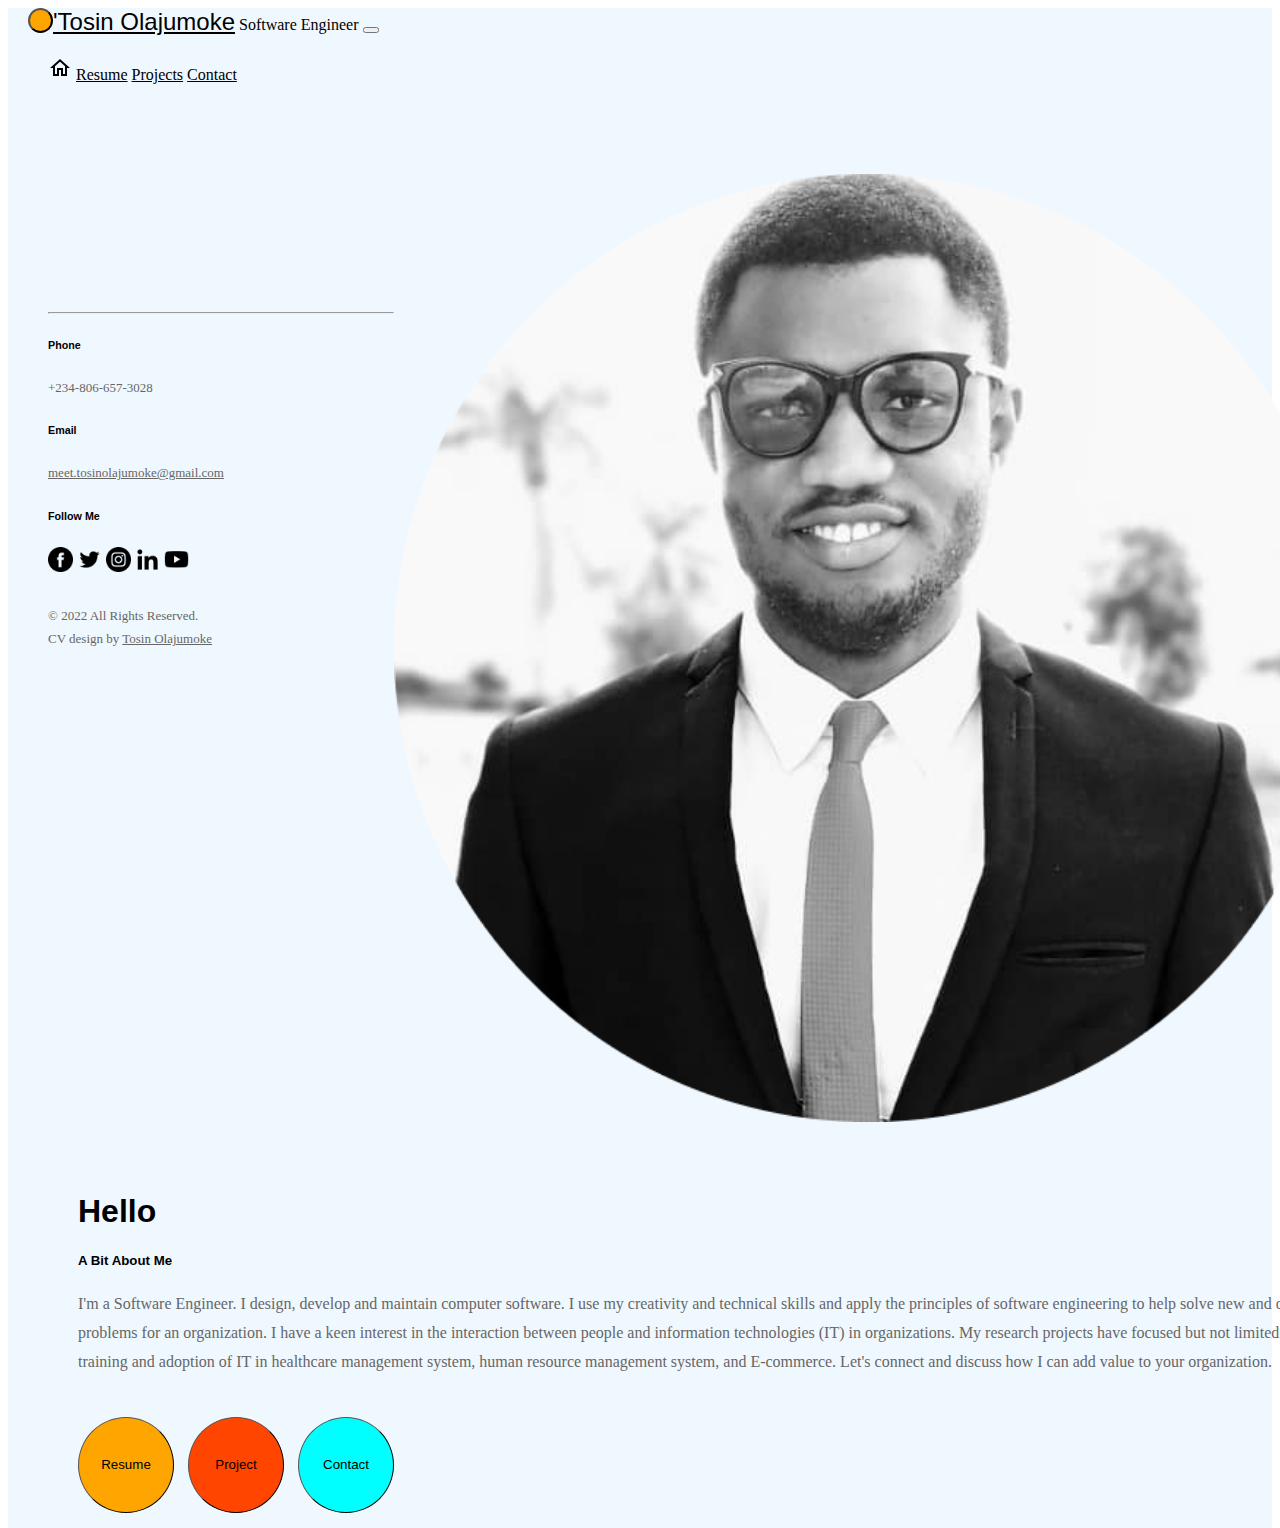
<file: index.html>
<!doctype html>
<html lang="en">
  <head>
    <meta charset="utf-8">
    <meta name="viewport" content="width=device-width, initial-scale=1">
    <title>Tosin's Personal CV</title>
    <link href="https://cdn.jsdelivr.net/npm/bootstrap@5.3.0-alpha3/dist/css/bootstrap.min.css" rel="stylesheet" integrity="sha384-KK94CHFLLe+nY2dmCWGMq91rCGa5gtU4mk92HdvYe+M/SXH301p5ILy+dN9+nJOZ" crossorigin="anonymous">
    <link rel="stylesheet" href="style.css">
    <link rel="icon" href="favicon/favicon (1).ico">
  </head>
  <body>
    <div id="navbar_section">
      <!-- navbar start-->

  <nav class="navbar navbar-expand-lg">
    <a class="navbar-brand" href="index.html"><button class="btn"></button>'Tosin Olajumoke</a> <span class="software">Software Engineer</span>
     <button class="navbar-toggler" type="button" data-bs-toggle="collapse" data-bs-target="#navbardown" aria-controls="navbardown" aria-expanded="false" aria-label="Toggle navigation">
       <span class="navbar-toggler-icon"></span>
     </button>
     <div class="collapse navbar-collapse" id="navbardown">
       <div class="navbar-nav">
         <a class="nav-link" href="index.html"><img src="images/home.png"></a>
         <a class="nav-link" href="resume.html">Resume</a>
         <a class="nav-link" href="project.html">Projects</a>
         <a class="nav-link" href="contact.html">Contact</a>
       </div>
     </div>
   </nav>


    
 
        <!-- navbar end-->
        <!-- header_section start-->
        <div class="header_section">
        <div class="row">
          <div class="col-lg-6">
            <div class="tosin_circle"><img src="images/tosin-circle.png"></div>
          </div>
            <div class="col-lg-6 about_me">
              <h1>Hello</h1>
              <h5>A Bit About Me</h5>
              <p>I'm a Software Engineer. I design, develop and maintain computer software. I use my creativity and technical skills and apply the principles of software engineering to help solve new and ongoing problems for an organization. I have a keen interest in the interaction between people and information technologies (IT) in organizations. 
              My research projects have focused but not limited to the training and adoption of IT in healthcare management system, human resource management system, and E-commerce. Let's connect and discuss how I can add value to your organization. </p>
              <div class="button">
                <a href="resume.html"><button class="button1">Resume</button></a>
                <a href="project.html"><button class="button2">Project</button></a>
                <a href="contact.html"><button class="button3">Contact</button></a>
              </div>  
                
          </div>
        </div>
      </div>
     <!-- header_section end-->
      <!-- footer_section start-->
      <div class="footer_section">
        <hr>
        <div class="container">
             <div class="row mt-5">
          <div class="col-lg-3">
            <h6>Phone</h6>
            <p>+234-806-657-3028</p>
          </div>
          <div class="col-lg-3">
            <h6>Email</h6>
            <p><a href="contact.html">meet.tosinolajumoke@gmail.com</a></p>
          </div>
          <div class="col-lg-3">
            <h6>Follow Me</h6>
            <div class="social_box">
              <a href="https://www.facebook.com/olajumoke.tosin"><img src="images/facebook.png"></a>
              <a href="https://twitter.com/Olajumo50900053?t=_SOUyVIl3yhfjGG_K3geZA&s=09"><img src="images/twitter.png"></a>
              <a href="https://www.instagram.com/meet_tosinolajumoke"><img src="images/instagram.png"></a>
              <a href="https://www.linkedin.com/in/tosin-olajumoke"><img src="images/linkedin.png"></a>
              <a href="https://www.youtube.com/channel/UCHUY4U6YUAUj_shK5JjnF3w"><img src="images/youtube.png"></a>
            </div>
          </div>
          <div class="col-lg-3">
            <p>© 2022  All Rights Reserved.<br> CV design by <a href="index.html">Tosin Olajumoke</a></p>
          </div>
        </div>
      </div>
    </div>
      <!-- footer_section end-->
    </div>
   
    



    <script src="https://cdn.jsdelivr.net/npm/bootstrap@5.3.0-alpha3/dist/js/bootstrap.bundle.min.js" integrity="sha384-ENjdO4Dr2bkBIFxQpeoTz1HIcje39Wm4jDKdf19U8gI4ddQ3GYNS7NTKfAdVQSZe" crossorigin="anonymous"></script>
  </body>
</html>
</file>
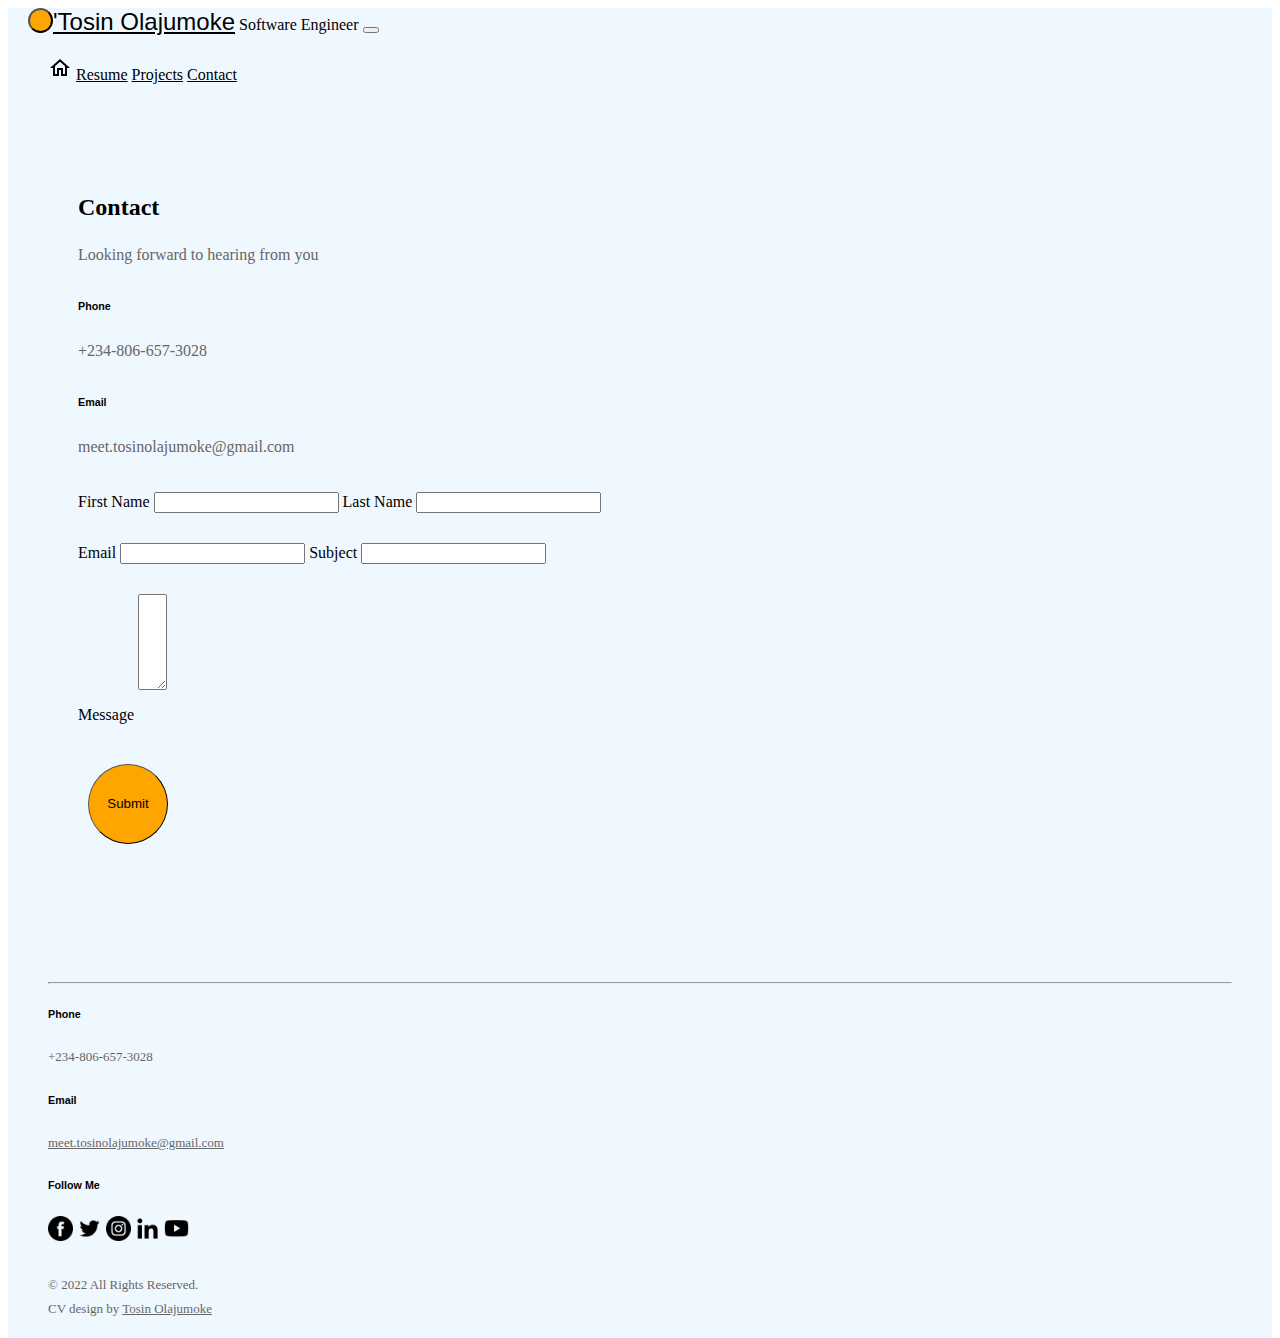
<file: contact.html>
<!doctype html>
<html lang="en">
  <head>
    <meta charset="utf-8">
    <meta name="viewport" content="width=device-width, initial-scale=1">
    <title>Tosin's Personal CV</title>
    <link href="https://cdn.jsdelivr.net/npm/bootstrap@5.3.0-alpha3/dist/css/bootstrap.min.css" rel="stylesheet" integrity="sha384-KK94CHFLLe+nY2dmCWGMq91rCGa5gtU4mk92HdvYe+M/SXH301p5ILy+dN9+nJOZ" crossorigin="anonymous">
    <link rel="stylesheet" href="style.css">
    <link rel="icon" href="favicon/favicon (1).ico">
  </head>
  <body>
    <div id="navbar_section">
      <!-- navbar start-->
      <nav class="navbar navbar-expand-lg">
       <a class="navbar-brand" href="index.html"><button class="btn"></button>'Tosin Olajumoke</a> <span class="software">Software Engineer</span>
        <button class="navbar-toggler" type="button" data-bs-toggle="collapse" data-bs-target="#navbardown" aria-controls="navbardown" aria-expanded="false" aria-label="Toggle navigation">
          <span class="navbar-toggler-icon"></span>
        </button>
        <div class="collapse navbar-collapse" id="navbardown">
          <div class="navbar-nav">
            <a class="nav-link" href="index.html"><img src="images/home.png"></a>
            <a class="nav-link" href="resume.html">Resume</a>
            <a class="nav-link" href="project.html">Projects</a>
            <a class="nav-link" href="contact.html">Contact</a>
          </div>
        </div>
      </nav>
<!-- navbar end-->

<!-- contact section start -->
   <div id="contact_section">
    <div class="row">
      <div class="col-lg-4">
        <h2>Contact</h2>
        <p>Looking forward to hearing from you</p>
        <h6>Phone</h6>
        <p>+234-806-657-3028</p>
        <h6>Email</h6>
        <p>meet.tosinolajumoke@gmail.com</p>
      </div>
      
      <div class="col-lg-8">
        <div class="row mt-5">
          <div class="col-lg-4">
            <form action="mailto:meet.tosinolajumoke@gmail.com" method="post" enctype="text/plain">
              <label for="firstName">First Name</label>
            <input type="text" name="Yourfirstname"class="form-control" id="firstName">
            <label for="lastname">Last Name</label>
            <input type="text" name="Yourlastname"class="form-control"id="lastname">
          </div>
          <div class="col-lg-4">
            <label for="Email">Email</label>
           <input type="email" name="Youremailname" class="form-control" id="Email">
           <label for="Subject">Subject</label>
           <input type="text" name="Yoursubject" class="form-control" id="Subject">
          </div>
          <div class="message">
            <label for="message">Message</label>
            <textarea name="Yourmessage"class="form-control" rows="6" cols="1"id="message"></textarea>
          </div>            
          <button class="button1" input type="submit"><a>Submit</a></button>
            </form>
            
        </div>
      </div>
    </div>
  </div>
<!-- contact section end -->

 <!-- footer_section start-->
 <div class="footer_section">
    <hr>
    <div class="container">
         <div class="row mt-5">
      <div class="col-lg-3 md-2">
        <h6>Phone</h6>
        <p>+234-806-657-3028</p>
      </div>
      <div class="col-lg-3 md-2">
        <h6>Email</h6>
        <p><a href="contact.html">meet.tosinolajumoke@gmail.com</a></p>
      </div>
      <div class="col-lg-3 md-2">
        <h6>Follow Me</h6>
        <div class="social_box">
          <a href="https://www.facebook.com/olajumoke.tosin"><img src="images/facebook.png"></a>
          <a href="https://twitter.com/Olajumo50900053?t=_SOUyVIl3yhfjGG_K3geZA&s=09"><img src="images/twitter.png"></a>
          <a href="https://www.instagram.com/meet_tosinolajumoke"><img src="images/instagram.png"></a>
          <a href="https://www.linkedin.com/in/tosin-olajumoke"><img src="images/linkedin.png"></a>
          <a href="https://www.youtube.com/channel/UCHUY4U6YUAUj_shK5JjnF3w"><img src="images/youtube.png"></a>
        </div>
      </div>
      <div class="col-lg-3 md-2">
        <p>© 2022  All Rights Reserved.<br> CV design by <a href="index.html">Tosin Olajumoke</a></p>
      </div>
    </div>
  </div>
</div>
  <!-- footer_section end-->
</div>





<script src="https://cdn.jsdelivr.net/npm/bootstrap@5.3.0-alpha3/dist/js/bootstrap.bundle.min.js" integrity="sha384-ENjdO4Dr2bkBIFxQpeoTz1HIcje39Wm4jDKdf19U8gI4ddQ3GYNS7NTKfAdVQSZe" crossorigin="anonymous"></script>
</body>
</html>
</file>
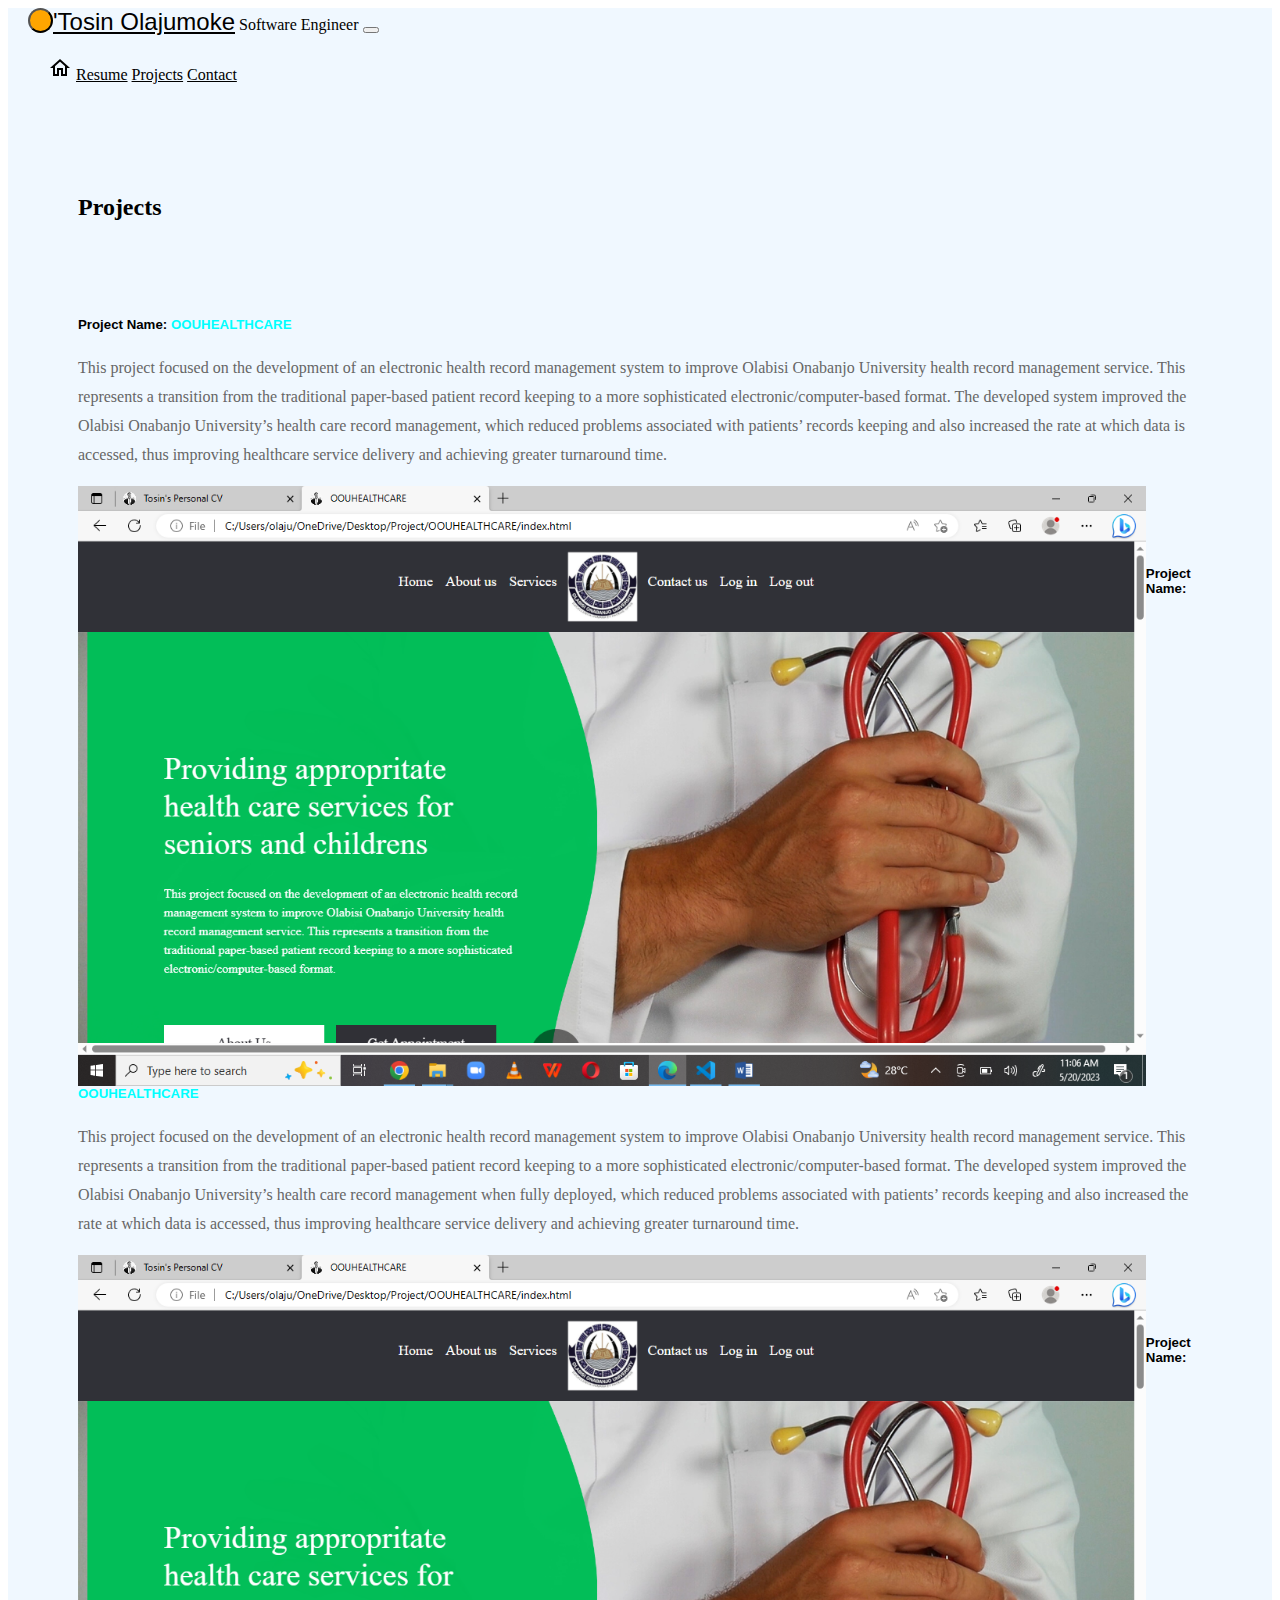
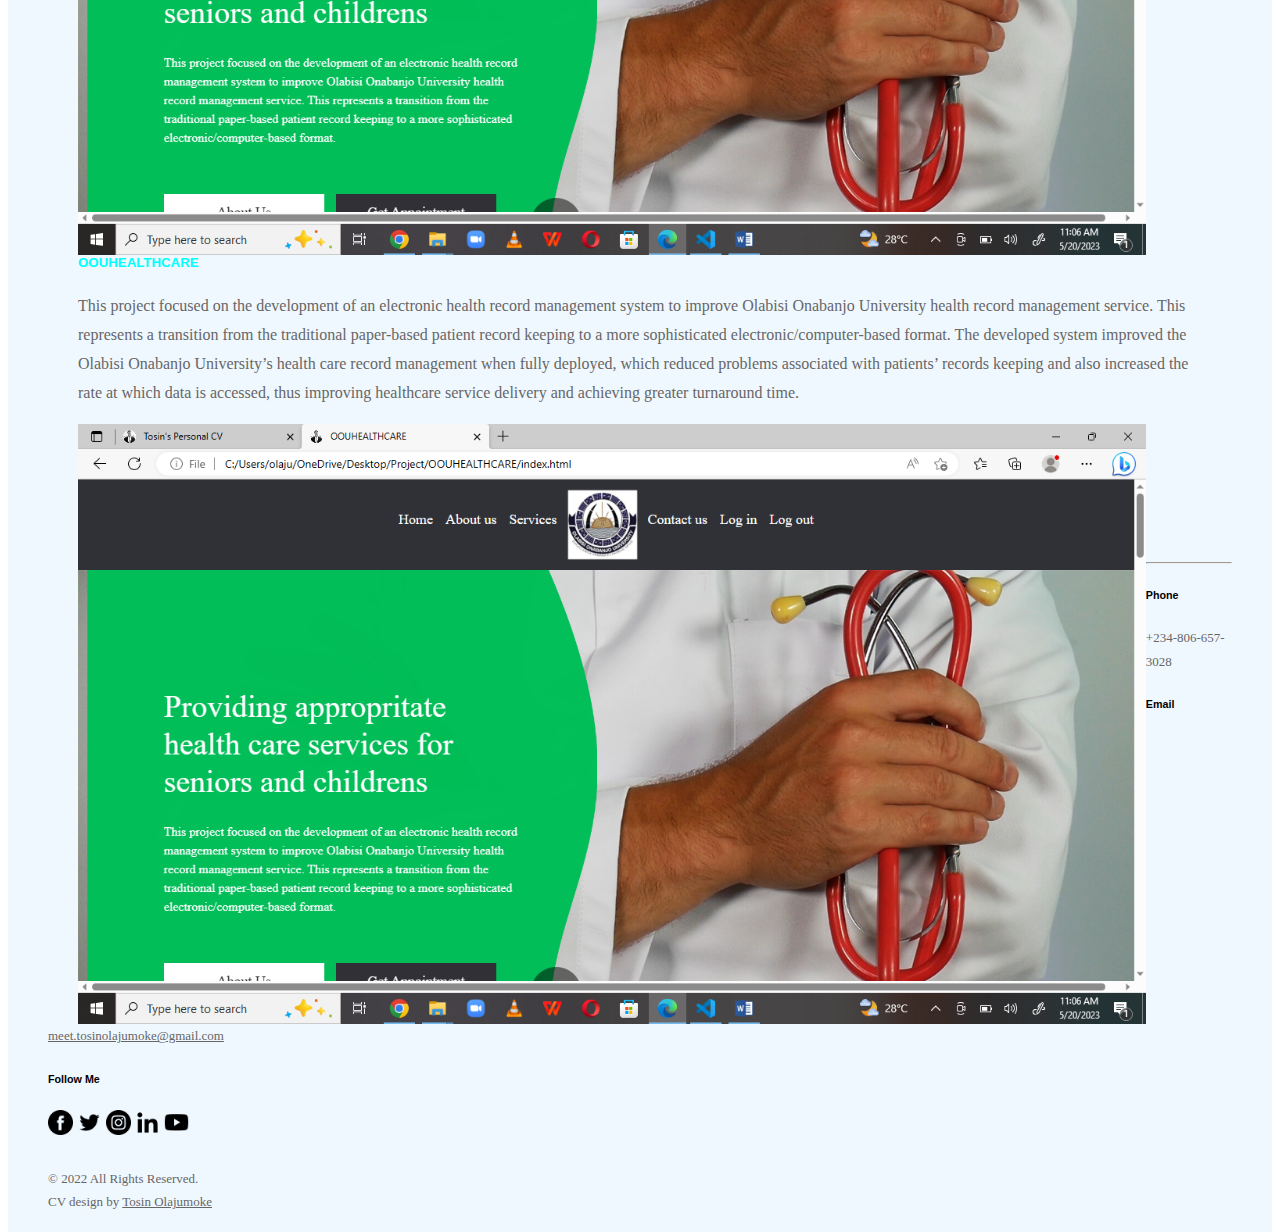
<file: project.html>
<!doctype html>
<html lang="en">
  <head>
    <meta charset="utf-8">
    <meta name="viewport" content="width=device-width, initial-scale=1">
    <title>Tosin's Personal CV</title>
    <link href="https://cdn.jsdelivr.net/npm/bootstrap@5.3.0-alpha3/dist/css/bootstrap.min.css" rel="stylesheet" integrity="sha384-KK94CHFLLe+nY2dmCWGMq91rCGa5gtU4mk92HdvYe+M/SXH301p5ILy+dN9+nJOZ" crossorigin="anonymous">
    <link rel="stylesheet" href="style.css">
    <link rel="icon" href="favicon/favicon (1).ico">
  </head>
  <body>
    <div id="navbar_section">
      <!-- navbar start-->
      <nav class="navbar navbar-expand-lg">
       <a class="navbar-brand" href="index.html"><button class="btn"></button>'Tosin Olajumoke</a> <span class="software">Software Engineer</span>
        <button class="navbar-toggler" type="button" data-bs-toggle="collapse" data-bs-target="#navbardown" aria-controls="navbardown" aria-expanded="false" aria-label="Toggle navigation">
          <span class="navbar-toggler-icon"></span>
        </button>
        <div class="collapse navbar-collapse" id="navbardown">
          <div class="navbar-nav">
            <a class="nav-link" href="index.html"><img src="images/home.png"></a>
            <a class="nav-link" href="resume.html">Resume</a>
            <a class="nav-link" href="project.html">Projects</a>
            <a class="nav-link" href="contact.html">Contact</a>
          </div>
        </div>
      </nav>
 <!-- navbar end-->

 <!-- project section start -->
      <div id="project_section">
        <h2>Projects</h2>
        <div class="row ps">
            <div class="col-lg-6">
                <h5>Project Name:<a href="#"> OOUHEALTHCARE</a></h5>
                <p>This project focused on the development of an electronic health record management system to improve 
                    Olabisi Onabanjo University health record management service. This represents a transition from the 
                    traditional paper-based patient record keeping to a more sophisticated electronic/computer-based format.
                    The developed system improved the Olabisi Onabanjo University’s health care record management, which reduced problems associated
                    with patients’ records keeping and also increased the rate at which data is accessed, thus improving healthcare
                    service delivery and achieving greater turnaround time. </p>
            </div>
            <div class="col-lg-6">
                <a href="#"><img src="images/oouhealthcare.png" width="95%"></a>
            </div>
        </div>
        <div class="row ps">
            <div class="col-lg-6">
                <h5>Project Name:<a href="#"> OOUHEALTHCARE</a></h5>
                <p>This project focused on the development of an electronic health record management system to improve 
                    Olabisi Onabanjo University health record management service. This represents a transition from the 
                    traditional paper-based patient record keeping to a more sophisticated electronic/computer-based format.
                    The developed system improved the Olabisi Onabanjo University’s health care record management when fully deployed, which reduced problems associated
                    with patients’ records keeping and also increased the rate at which data is accessed, thus improving healthcare
                    service delivery and achieving greater turnaround time. </p>
            </div>
            <div class="col-lg-6">
                <a href="#"><img src="images/oouhealthcare.png" width="95%"></a>
            </div>
           
        </div>
        <div class="row">
            <div class="col-lg-6">
                <h5>Project Name:<a href="#"> OOUHEALTHCARE</a></h5>
                <p>This project focused on the development of an electronic health record management system to improve 
                    Olabisi Onabanjo University health record management service. This represents a transition from the 
                    traditional paper-based patient record keeping to a more sophisticated electronic/computer-based format.
                    The developed system improved the Olabisi Onabanjo University’s health care record management when fully deployed, which reduced problems associated
                    with patients’ records keeping and also increased the rate at which data is accessed, thus improving healthcare
                    service delivery and achieving greater turnaround time. </p>
            </div>
            <div class="col-lg-6">
                <a href="#"><img src="images/oouhealthcare.png" width="95%"></a>
            </div>
            
        </div>
      </div>
 <!-- project section end -->
        
 <!-- footer_section start-->
 <div class="footer_section">
    <hr>
    <div class="container">
         <div class="row mt-5">
      <div class="col-lg-3 md-2">
        <h6>Phone</h6>
        <p>+234-806-657-3028</p>
      </div>
      <div class="col-lg-3 md-2">
        <h6>Email</h6>
        <p><a href="contact.html">meet.tosinolajumoke@gmail.com</a></p>
      </div>
      <div class="col-lg-3 md-2">
        <h6>Follow Me</h6>
        <div class="social_box">
          <a href="https://www.facebook.com/olajumoke.tosin"><img src="images/facebook.png"></a>
          <a href="https://twitter.com/Olajumo50900053?t=_SOUyVIl3yhfjGG_K3geZA&s=09"><img src="images/twitter.png"></a>
          <a href="https://www.instagram.com/meet_tosinolajumoke"><img src="images/instagram.png"></a>
          <a href="https://www.linkedin.com/in/tosin-olajumoke"><img src="images/linkedin.png"></a>
          <a href="https://www.youtube.com/channel/UCHUY4U6YUAUj_shK5JjnF3w"><img src="images/youtube.png"></a>
        </div>
      </div>
      <div class="col-lg-3 md-2">
        <p>© 2022  All Rights Reserved.<br> CV design by <a href="index.html">Tosin Olajumoke</a></p>
      </div>
    </div>
  </div>
</div>
  <!-- footer_section end-->
</div>





<script src="https://cdn.jsdelivr.net/npm/bootstrap@5.3.0-alpha3/dist/js/bootstrap.bundle.min.js" integrity="sha384-ENjdO4Dr2bkBIFxQpeoTz1HIcje39Wm4jDKdf19U8gI4ddQ3GYNS7NTKfAdVQSZe" crossorigin="anonymous"></script>
</body>
</html>
</file>
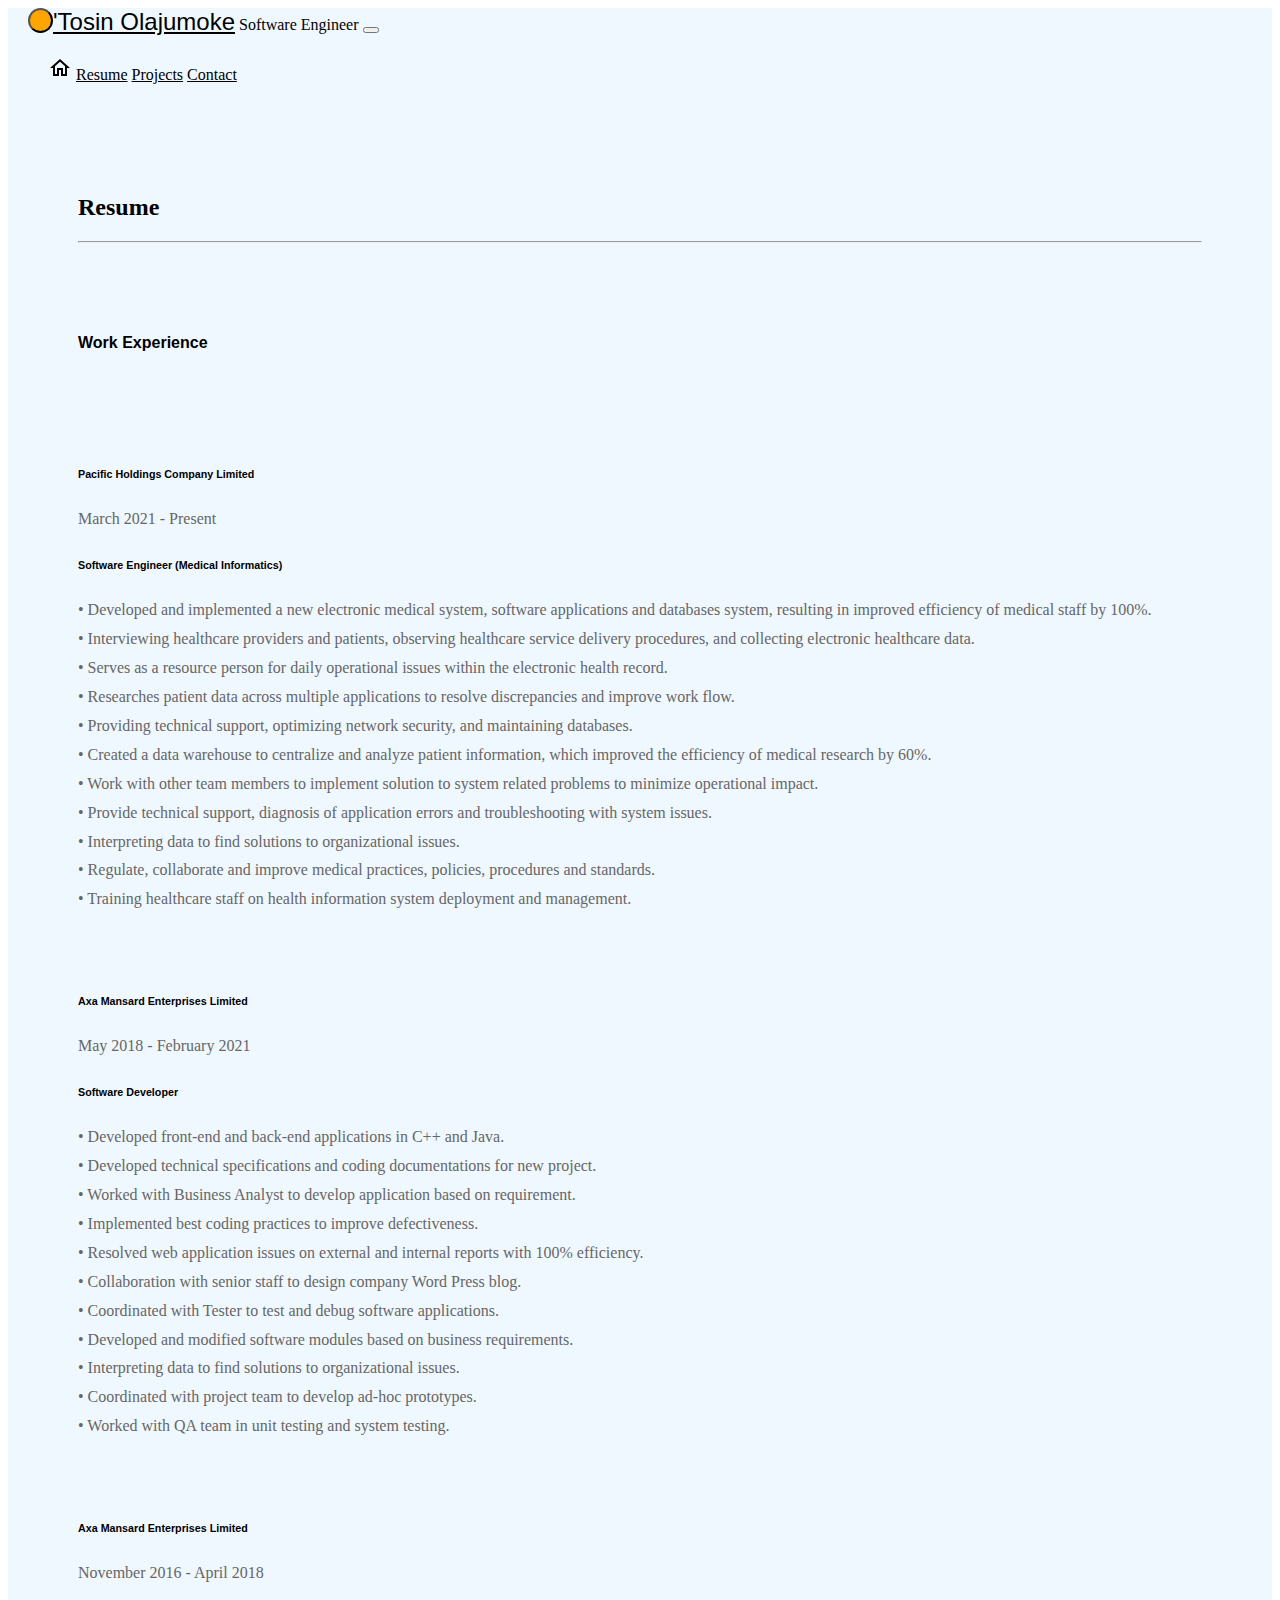
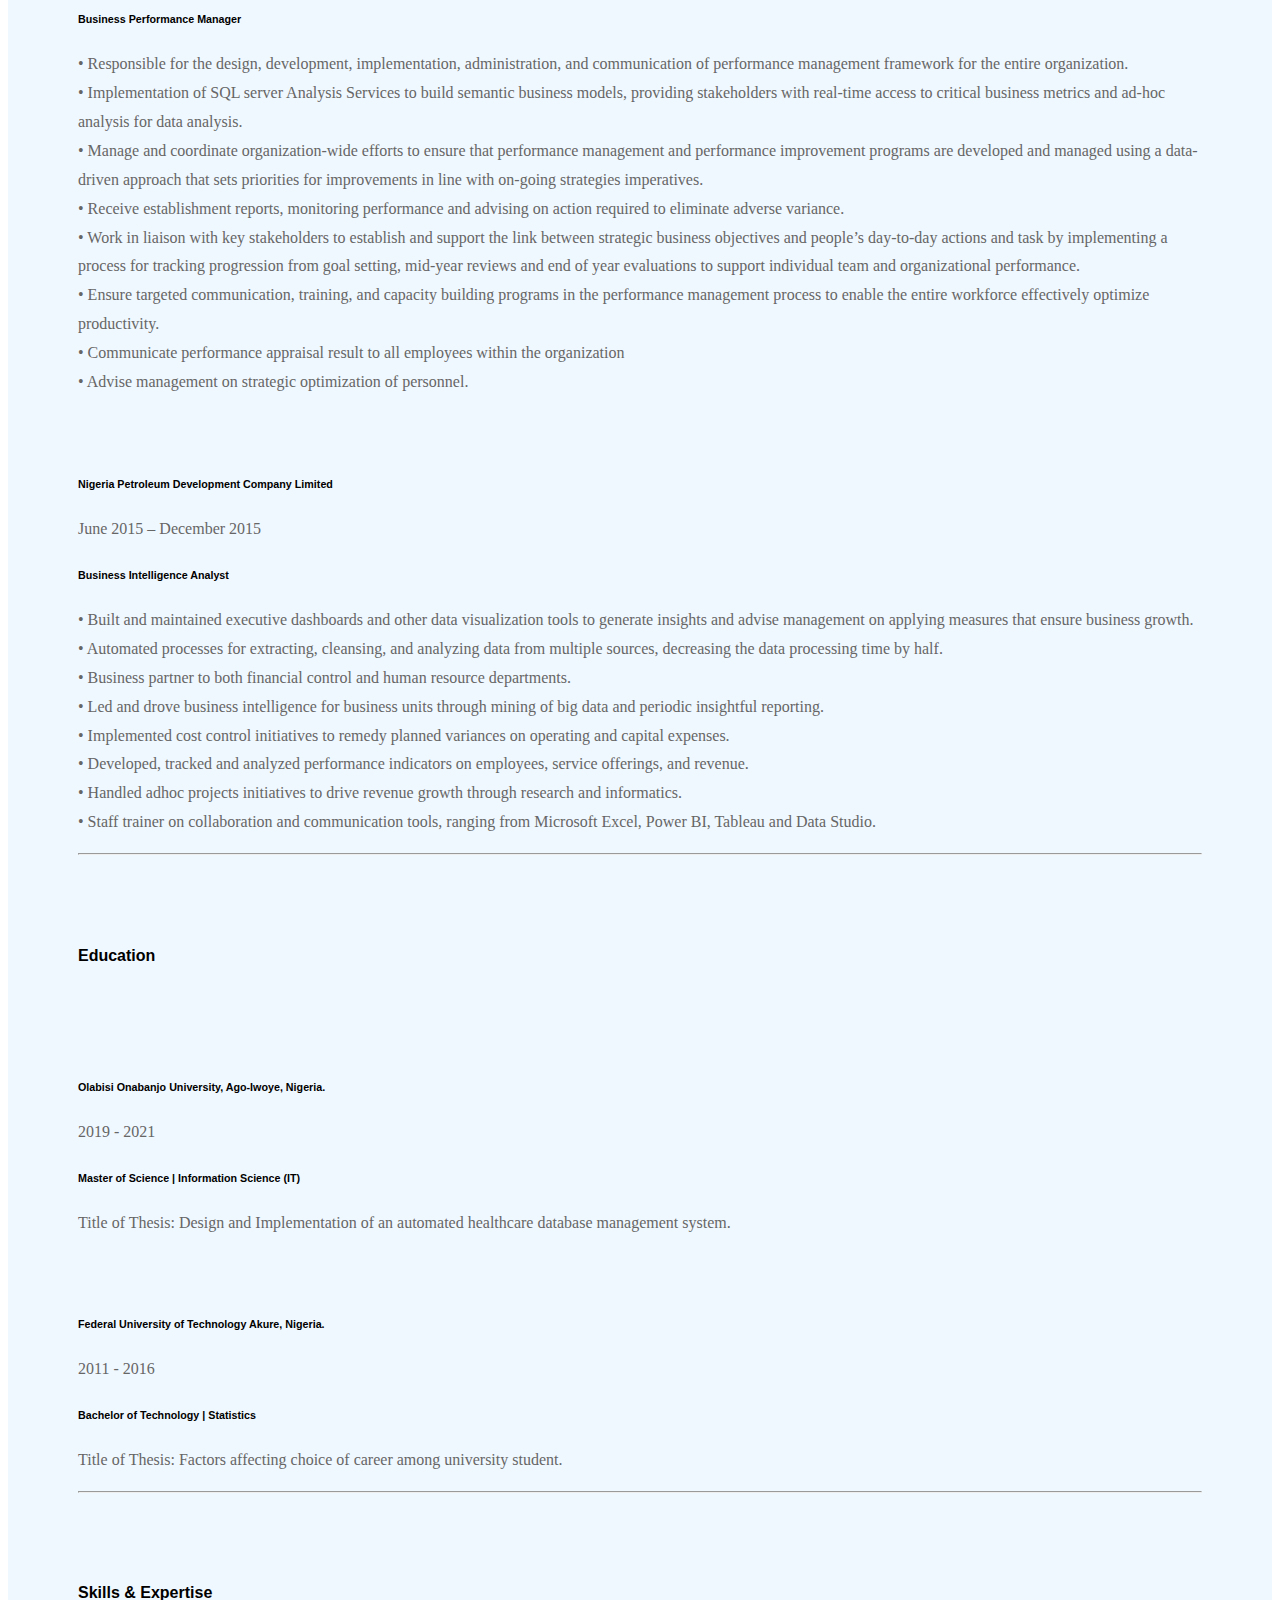
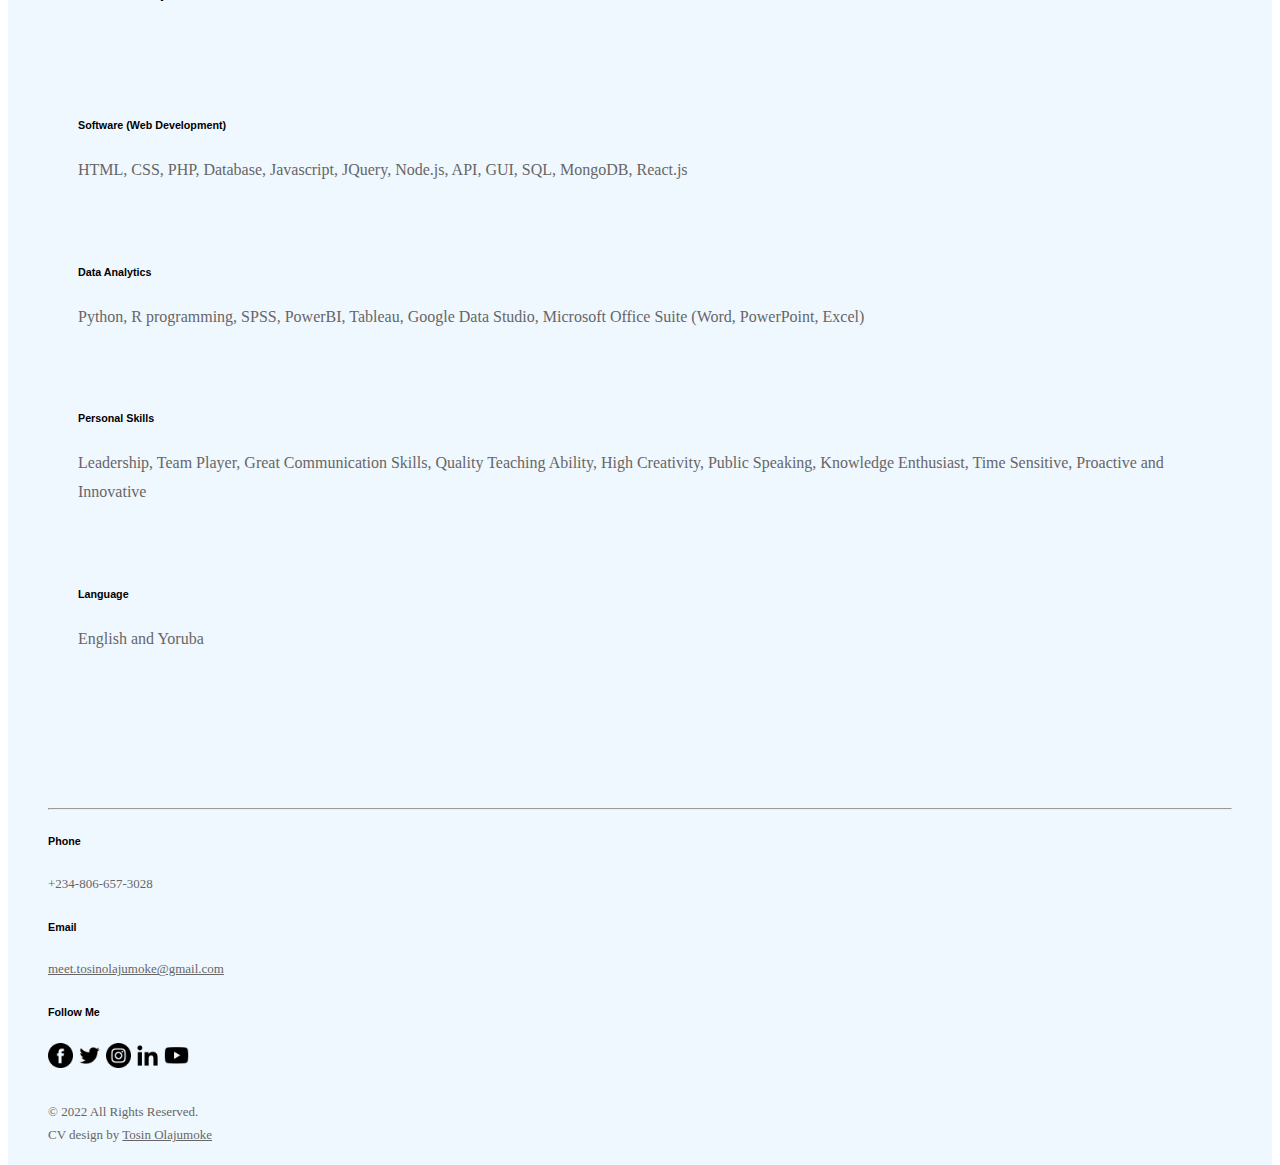
<file: resume.html>
<!doctype html>
<html lang="en">
  <head>
    <meta charset="utf-8">
    <meta name="viewport" content="width=device-width, initial-scale=1">
    <title>Tosin's Personal CV</title>
    <link href="https://cdn.jsdelivr.net/npm/bootstrap@5.3.0-alpha3/dist/css/bootstrap.min.css" rel="stylesheet" integrity="sha384-KK94CHFLLe+nY2dmCWGMq91rCGa5gtU4mk92HdvYe+M/SXH301p5ILy+dN9+nJOZ" crossorigin="anonymous">
    <link rel="stylesheet" href="style.css">
    <link rel="icon" href="favicon/favicon (1).ico">
  </head>
  <body>
    <div id="navbar_section">
      <!-- navbar start-->
      <nav class="navbar navbar-expand-lg">
       <a class="navbar-brand" href="index.html"><button class="btn"></button>'Tosin Olajumoke</a> <span class="software">Software Engineer</span>
        <button class="navbar-toggler" type="button" data-bs-toggle="collapse" data-bs-target="#navbardown" aria-controls="navbardown" aria-expanded="false" aria-label="Toggle navigation">
          <span class="navbar-toggler-icon"></span>
        </button>
        <div class="collapse navbar-collapse" id="navbardown">
          <div class="navbar-nav">
            <a class="nav-link" href="index.html"><img src="images/home.png"></a>
            <a class="nav-link" href="resume.html">Resume</a>
            <a class="nav-link" href="project.html">Projects</a>
            <a class="nav-link" href="contact.html">Contact</a>
          </div>
        </div>
      </nav>
<!-- navbar end-->

<!-- resumesection start -->
<div id="resume_section">
    <h2>Resume</h2>
    <hr>
    <h4>Work Experience</h4>
    <div class="row">
        <div class="col-lg-3">
            <h6>Pacific Holdings Company Limited</h6>
        </div>
            
                <div class="col-lg-2">
                    <p>March 2021 - Present</p>
                </div>
                <div class="col-lg-7">
                    <h6>Software Engineer (Medical Informatics)</h6>
                     <p>• Developed and implemented a new electronic medical system, software applications and databases system, resulting in improved efficiency of medical staff by 100%.<br>
                    •	Interviewing healthcare providers and patients, observing healthcare service delivery procedures, and collecting electronic healthcare data.<br> 
                    •	Serves as a resource person for daily operational issues within the electronic health record.<br>
                    •	Researches patient data across multiple applications to resolve discrepancies and improve work flow.<br> 
                    •	Providing technical support, optimizing network security, and maintaining databases.<br>
                    •	Created a data warehouse to centralize and analyze patient information, which improved the efficiency of medical research by 60%.<br>
                    •	Work with other team members to implement solution to system related problems to minimize operational impact.<br>
                    •	Provide technical support, diagnosis of application errors and troubleshooting with system issues.<br>
                    •	Interpreting data to find solutions to organizational issues.<br>
                    •	Regulate, collaborate and improve medical practices, policies, procedures and standards.<br>
                    •	Training healthcare staff on health information system deployment and management.<br>
                    </p>
                </div>
         
    </div>
    <div class="row">
        <div class="col-lg-3">
            <h6>Axa Mansard Enterprises Limited</h6>
        </div>
        
        <div class="col-lg-2">
           <p>May 2018 - February 2021</p>
         </div>
         <div class="col-lg-7">
            <h6>Software Developer</h6>
                <p>• Developed front-end and back-end applications in C++ and Java.<br>
                •	Developed technical specifications and coding documentations for new project.<br> 
                •	Worked with Business Analyst to develop application based on requirement.<br>
                •	Implemented best coding practices to improve defectiveness.<br> 
                •	Resolved web application issues on external and internal reports with 100% efficiency.<br>
                •	Collaboration with senior staff to design company Word Press blog.<br>
                •	Coordinated with Tester to test and debug software applications.<br>
                •	Developed and modified software modules based on business requirements.<br>
                •	Interpreting data to find solutions to organizational issues.<br>
                •	Coordinated with project team to develop ad-hoc prototypes.<br>
                •	Worked with QA team in unit testing and system testing.<br></p>
          </div>
        
    </div>
    <div class="row">
        <div class="col-lg-3">
            <h6>Axa Mansard Enterprises Limited</h6>
        </div>
       
        <div class="col-lg-2">
           <p>November 2016 - April 2018</p>
         </div>
         <div class="col-lg-7">
            <h6>Business Performance Manager</h6>
                <p>•	Responsible for the design, development, implementation, administration, and communication of performance management framework for the entire organization.<br>
                    •	Implementation of SQL server Analysis Services to build semantic business models, providing stakeholders with real-time access to critical business metrics and ad-hoc analysis for data analysis.<br>
                    •	Manage and coordinate organization-wide efforts to ensure that performance management and performance improvement programs are developed and managed using a data-driven approach that sets priorities for improvements in line with on-going strategies imperatives.<br>
                    •	Receive establishment reports, monitoring performance and advising on action required to eliminate adverse variance.<br>
                    •	Work in liaison with key stakeholders to establish and support the link between strategic business objectives and people’s day-to-day actions and task by implementing a process for tracking progression from goal setting, mid-year reviews and end of year evaluations to support individual team and organizational performance.<br>
                    •	Ensure targeted communication, training, and capacity building programs in the performance management process to enable the entire workforce effectively optimize productivity.<br>
                    •	Communicate performance appraisal result to all employees within the organization<br>
                    •	Advise management on strategic optimization of personnel.<br></p>
          </div>
       
    </div>
    <div class="row">
        <div class="col-lg-3">
            <h6>Nigeria Petroleum Development Company Limited</h6>
        </div>
        <div class="col-lg-2">
           <p>June 2015 – December 2015</p>
         </div>
         <div class="col-lg-7">
            <h6>Business Intelligence Analyst </h6>
                <p>•	Built and maintained executive dashboards and other data visualization tools to generate insights and advise management on applying measures that ensure business growth.<br>
                    •	Automated processes for extracting, cleansing, and analyzing data from multiple sources, decreasing the data processing time by half.<br>
                    •	Business partner to both financial control and human resource departments.<br>
                    •	Led and drove business intelligence for business units through mining of big data and periodic insightful reporting.<br>
                    •	Implemented cost control initiatives to remedy planned variances on operating and capital expenses.<br>
                    •	Developed, tracked and analyzed performance indicators on employees, service offerings, and revenue.<br>
                    •	Handled adhoc projects initiatives to drive revenue growth through research and informatics.<br>
                    •	Staff trainer on collaboration and communication tools, ranging from Microsoft Excel, Power BI, Tableau and Data Studio.<br></p>
          </div>
    </div>
    <hr>
    <h4>Education</h4>
    <div class="row">
        <div class="col-lg-5">
            <h6>Olabisi Onabanjo University, Ago-Iwoye, Nigeria.</h6>
        </div>
        <div class="col-lg-2">
           <p>2019 - 2021</p>
         </div>
         <div class="col-lg-5">
            <h6>Master of Science | Information Science (IT)</h6>
                <p>Title of Thesis: Design and Implementation of an automated healthcare database management system.</p>
          </div>
    </div>
    <div class="row">
        <div class="col-lg-5">
            <h6>Federal University of Technology Akure, Nigeria.</h6>
        </div>
        <div class="col-lg-2">
           <p>2011 - 2016</p>
         </div>
         <div class="col-lg-5">
            <h6>Bachelor of Technology | Statistics</h6>
                <p>Title of Thesis: Factors affecting choice of career among university student.</p>
          </div>
    </div>
    <hr>
    <h4>Skills & Expertise</h4>
    <div class="row">
        <div class="col-lg-6">
            <h6>Software (Web Development)</h6>
        </div>
        <div class="col-lg-6">
           <p>HTML, CSS, PHP, Database, Javascript, JQuery, Node.js, API, GUI, SQL, MongoDB, React.js</p>
         </div>
     </div>
     <div class="row">
        <div class="col-lg-6">
            <h6>Data Analytics</h6>
        </div>
        <div class="col-lg-6">
           <p>Python, R programming, SPSS, PowerBI, Tableau, Google Data Studio, Microsoft Office Suite (Word, PowerPoint, Excel)</p>
         </div>
     </div>
     <div class="row">
        <div class="col-lg-6">
            <h6>Personal Skills</h6>
        </div>
        <div class="col-lg-6">
           <p>Leadership, Team Player, Great Communication Skills, Quality Teaching Ability, High Creativity, Public Speaking, Knowledge Enthusiast, Time Sensitive, Proactive and Innovative</p>
         </div>
     </div>
     <div class="row">
        <div class="col-lg-6">
            <h6>Language</h6>
        </div>
        <div class="col-lg-6">
           <p>English and Yoruba</p>
         </div>
     </div>
</div>
 <!-- resume section end -->
        
 <!-- footer_section start-->
 <div class="footer_section">
    <hr>
    <div class="container">
         <div class="row mt-5">
      <div class="col-lg-3 md-2">
        <h6>Phone</h6>
        <p>+234-806-657-3028</p>
      </div>
      <div class="col-lg-3 md-2">
        <h6>Email</h6>
        <p><a href="contact.html">meet.tosinolajumoke@gmail.com</a></p>
      </div>
      <div class="col-lg-3 md-2">
        <h6>Follow Me</h6>
        <div class="social_box">
          <a href="https://www.facebook.com/olajumoke.tosin"><img src="images/facebook.png"></a>
          <a href="https://twitter.com/Olajumo50900053?t=_SOUyVIl3yhfjGG_K3geZA&s=09"><img src="images/twitter.png"></a>
          <a href="https://www.instagram.com/meet_tosinolajumoke"><img src="images/instagram.png"></a>
          <a href="https://www.linkedin.com/in/tosin-olajumoke"><img src="images/linkedin.png"></a>
          <a href="https://www.youtube.com/channel/UCHUY4U6YUAUj_shK5JjnF3w"><img src="images/youtube.png"></a>
        </div>
      </div>
      <div class="col-lg-3 md-2">
        <p>© 2022  All Rights Reserved.<br> CV design by <a href="index.html">Tosin Olajumoke</a></p>
      </div>
    </div>
  </div>
</div>
  <!-- footer_section end-->
</div>





<script src="https://cdn.jsdelivr.net/npm/bootstrap@5.3.0-alpha3/dist/js/bootstrap.bundle.min.js" integrity="sha384-ENjdO4Dr2bkBIFxQpeoTz1HIcje39Wm4jDKdf19U8gI4ddQ3GYNS7NTKfAdVQSZe" crossorigin="anonymous"></script>
</body>
</html>
</file>
<file: style.css>
h1{
    font-family:'Lucida Sans', 'Lucida Sans Regular', 'Lucida Grande', 'Lucida Sans Unicode', Geneva, Verdana, sans-serif
}
h5, h4, h6{
    font-family:'Lucida Sans', 'Lucida Sans Regular', 'Lucida Grande', 'Lucida Sans Unicode', Geneva, Verdana, sans-serif
}
p{

font-family:Poppins;
color: #666666;
font-size: 16px;
line-height: 1.80857;
font-weight: normal;

}

/* navbar start */
.btn, .btn:hover{
    border-radius: 100%;
    width: 25px;
    height: 25px;
    background-color: orange;s
    margin-right: 10px;
}

.navbar-brand{
    font-size: 24px;
     color: black;
     padding-left: 20px;
     font-family:'Franklin Gothic Medium', 'Arial Narrow', Arial, sans-serif
     }
 @media (max-width: 800px) {
   .software{padding-left: 20px;}
 }
 
 .navbar-nav{
     margin-left: auto;
     padding: 20px 40px;
    }
 .nav-link{
     color: black;
 }
 @media (max-width: 800px) {
    .nav-link{text-align:center ;}
    }
 
 .nav-link:hover{
     color: aquamarine;
 }
 
 #navbar_section{
     width: 100%;
     float: left;
     background-color:aliceblue;
     background-size: cover;
     height: auto;
}

/* navbar end */
/* header_section start */
.header_section{
    width:100%;
    padding: 70px;  
}
@media (max-width: 800px) {
    .header_section{padding:20px;}
    width:100%;
    }
.tosin_circle img{
    width: 75%;
    height: 75%;
    float: right;
}
@media (max-width: 800px) {
    .tosin_circle img{text-align: center;}
    }
.about_me{
    margin-top: 50px;
    float: left; 
}
.button{
    margin-top: 40px;
}
@media (max-width: 800px) {
    .button1 .button2 .button3{width: 5rem;}
      .button1 .button2 .button3{height: 5rem;}
    
    }


.button1{
    border-radius: 100%;
    width: 6rem;
    height: 6rem;
    background-color: orange;
    border-width: 1px;
    margin-right: 10px;
    margin-bottom: 15px;
    
}
.button2{
    border-radius: 100%;
    width: 6rem;
    height: 6rem;
    background-color: orangered;
    border-width: 1px;
    margin-right: 10px;
    margin-bottom: 15px;
}
.button3{
    border-radius: 100%;
    width: 6rem;
    height: 6rem;
    background-color: aqua;
    border-width: 1px;
}
.button a{
    color: black;
    font-weight: bold;
    font-size: 22px;
    text-decoration: none;
     }        
.button1:hover,.button2:hover,.button3:hover{
background-color: aliceblue;
}
/* header_section end */  
/* footer_section start */     

.footer_section{
   
    padding: 60px 40px 5px;
}
@media (max-width: 800px) {
    .footer_section{padding:60px 20px 5px;}
    width:100%;
    }
.footer_section a, .footer_section p{
    font-size: 13px;
    font-family:Poppins;
    color: #666666;
}
.footer_section a:hover{
    color: orange;
}
.social_box img{
    width: 25px;
    margin-bottom: 15px
}

 /* footer_section end */  


 /* contact start */

 #contact_section{
    padding: 70px;
    
}
@media (max-width: 800px) {
    #contact_section{padding:20px;}
    width:100%;
    }
#contact_section p, .form-control{
    margin-bottom: 30px;
}

#contact_section .message{
    width: 55%;
   }
@media (max-width: 800px) {
    #contact_section .message{width: 100%;}
    }
#contact_section .button1{
    margin: 40px 0 0 10px;
    border-radius: 100%;
    width: 5rem;
    height: 5rem;
   }   
   
  /* contact end */

  /* project section start */
#project_section{
    padding: 70px;
}
@media (max-width: 800px) {
    #project_section{padding:20px;}
    width:100%;
    }
#project_section h2, #project_section .ps{
    margin-bottom: 6rem;
    
}
#project_section img{
    float: left;
}
#project_section a{
    color: aqua;
    text-decoration: none;
}
  /* project section end */

 /* resume section start */
 #resume_section{
    padding: 70px;
}
@media (max-width: 800px) {
    #resume_section{padding:20px;}
    width:100%;
    }
 #resume_section .row{
    padding-top: 40px;
    
}
#resume_section h4{
     padding: 70px 0px 30px;
}

#resume_section p, h6,{
    margin-left
}
/* resume section end */
</file>
